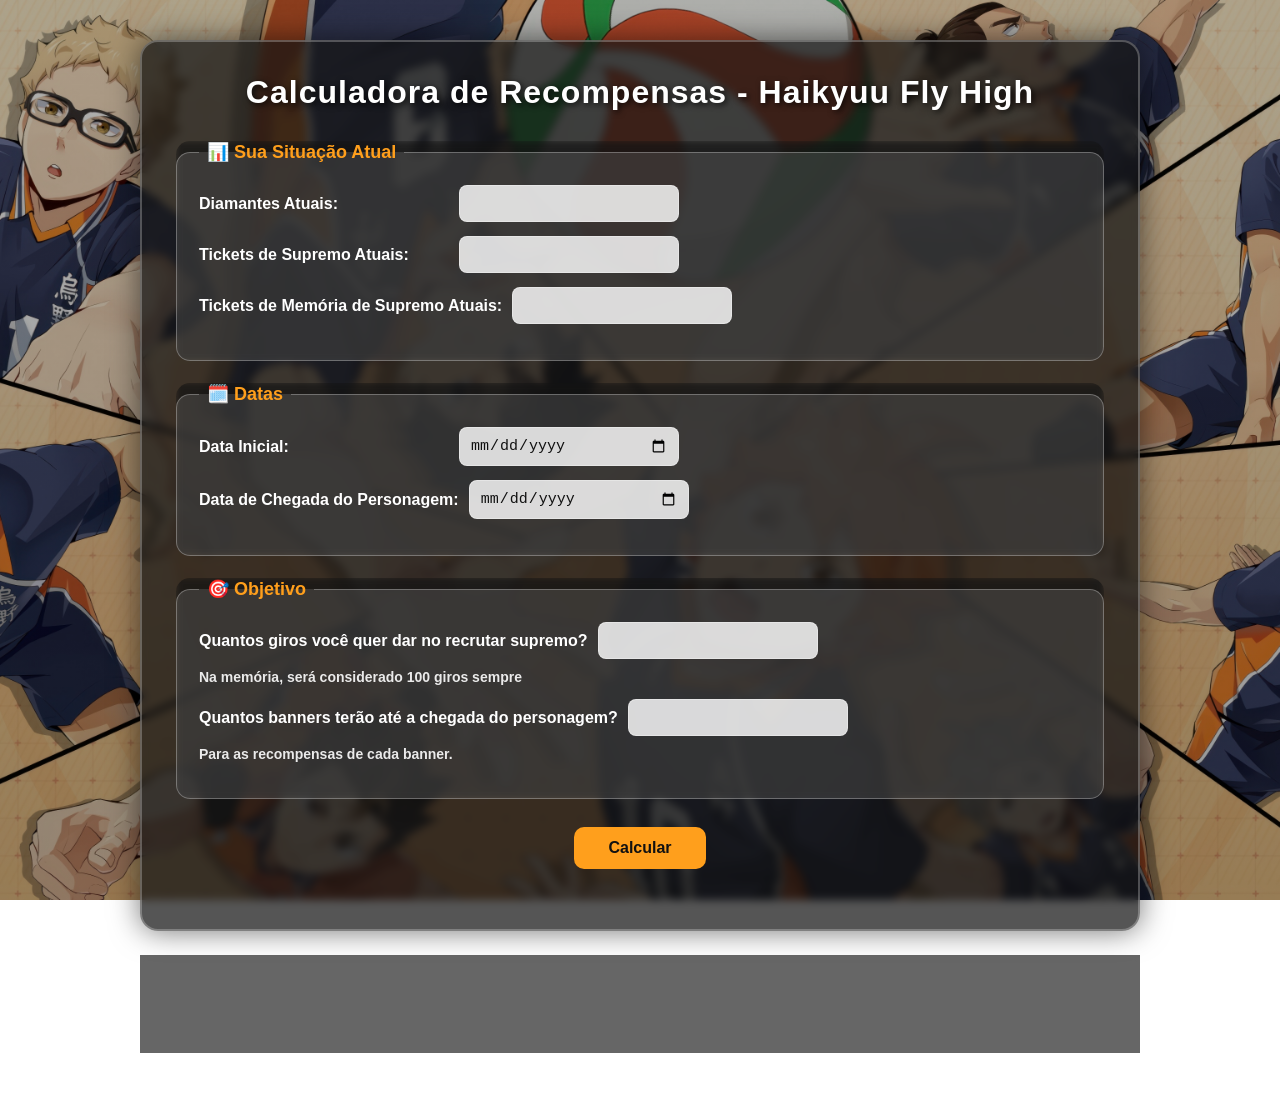
<file: index.html>
<!DOCTYPE html>
<html lang="pt-BR">
<head>
  <meta charset="UTF-8">
  <meta name="viewport" content="width=device-width, initial-scale=1.0">

  <title>Calculadora de Recompensas - Haikyuu Fly High</title>

  <!-- Arquivo CSS externo -->
  <link rel="stylesheet" href="style.css">
</head>

<body>

  <main class="container">

    <h1 class="titulo-principal">
      Calculadora de Recompensas - Haikyuu Fly High
    </h1>

    <form class="formulario-calculadora">

      <!-- Situação atual -->
      <fieldset class="secao secao-situacao">
        <legend class="titulo-secao">
          📊 Sua Situação Atual
        </legend>

        <div class="campo">
          <label for="diamantes-atuais">Diamantes Atuais:</label>
          <input 
            type="number" 
            id="diamantes-atuais" 
            name="diamantesAtuais" 
            min="0"
          >
        </div>

        <div class="campo">
          <label for="tickets-supremo-atuais">Tickets de Supremo Atuais:</label>
          <input 
            type="number" 
            id="tickets-supremo-atuais" 
            name="ticketsSupremoAtuais" 
            min="0"
          >
        </div>

        <div class="campo">
          <label for="tickets-memoria-atuais">Tickets de Memória de Supremo Atuais:</label>
          <input 
            type="number" 
            id="tickets-memoria-atuais" 
            name="ticketsMemoriaAtuais" 
            min="0"
          >
        </div>
      </fieldset>

      <!-- Datas -->
      <fieldset class="secao secao-datas">
        <legend class="titulo-secao">
          🗓️ Datas
        </legend>

        <div class="campo">
          <label for="data-inicial">Data Inicial:</label>
          <input 
            type="date" 
            id="data-inicial" 
            name="dataInicial"
          >
        </div>

        <div class="campo">
          <label for="data-chegada-personagem">Data de Chegada do Personagem:</label>
          <input 
            type="date" 
            id="data-chegada-personagem" 
            name="dataChegadaPersonagem"
          >
        </div>
      </fieldset>

      <!-- Objetivo -->
      <fieldset class="secao secao-objetivo">
        <legend class="titulo-secao">
          🎯 Objetivo
        </legend>

        <div class="campo campo-com-observacao">
          <label for="giros-supremo">
            Quantos giros você quer dar no recrutar supremo?
          </label>

          <input 
            type="number" 
            id="giros-supremo" 
            name="girosSupremo" 
            min="0"
          >

          <span class="observacao">
            Na memória, será considerado 100 giros sempre
          </span>
        </div>

        <div class="campo campo-com-observacao">
          <label for="quantidade-banners">
            Quantos banners terão até a chegada do personagem?
          </label>

          <input 
            type="number" 
            id="quantidade-banners" 
            name="quantidadeBanners" 
            min="0"
          >

            <span class="observacao">
                Para as recompensas de cada banner.
            </span>
        </div>
      </fieldset>

      <!-- Botão -->
        <div class="area-botao">
            <button type="button" id="botao-calcular" class="botao-calcular">
                Calcular
            </button>
        </div>

        <section class="secao secao-resultado" id="secao-total-obtido" style="display: none;">
            <h2 class="titulo-resultado">Total Obtido</h2>

            <p>
                Diamantes ganhos:
                <span id="resultado-diamantes">0</span>
            </p>

            <p>
                Tickets de Memória ganhos:
                <span id="resultado-tickets-memoria">0</span>
            </p>

            <p>
                Tickets Supremo ganhos:
                <span id="resultado-tickets-supremo">0</span>
            </p>
        </section>

        <section class="secao secao-total-final" id="secao-saldo-total" style="display: none;">
            <h2 class="titulo-resultado">Saldo Total até SP</h2>

            <p>
                Diamantes totais:
                <span id="total-diamantes">0</span>
            </p>

            <p>
                Tickets de Memória totais:
                <span id="total-tickets-memoria">0</span>
            </p>

            <p>
                Tickets Supremo totais:
                <span id="total-tickets-supremo">0</span>
            </p>
        </section>

        <section class="secao secao-tickets-gastos" id="secao-tickets-gastos" style="display: none;">
            <h2 class="titulo-resultado">Tickets Gastos</h2>

            <p>
                Tickets Supremo gastos:
                <span id="tickets-supremo-gastos">0</span>
            </p>

            <p>
                Tickets de Memória gastos:
                <span id="tickets-memoria-gastos">0</span>
            </p>
        </section>

        <section class="secao secao-tickets-restantes" id="secao-tickets-restantes" style="display: none;">
            <h2 class="titulo-resultado">Tickets Restantes</h2>

            <p>
                Tickets Supremo restantes:
                <span id="tickets-supremo-restantes">0</span>
            </p>

            <p>
                Tickets de Memória restantes:
                <span id="tickets-memoria-restantes">0</span>
            </p>
        </section>

        <section class="secao secao-compra-tickets" id="secao-compra-tickets" style="display: none;">
            <h2>Você Consegue, com a Compra de Tickets</h2>

            <p>
                Tickets Supremo faltantes:
                <span id="tickets-supremo-faltantes">0</span>
            </p>

            <p>
                Tickets de Memória faltantes:
                <span id="tickets-memoria-faltantes">0</span>
            </p>

            <p>
                Diamantes necessários para Tickets Supremo:
                <span id="diamantes-necessarios-supremo">0</span>
            </p>

            <p>
                Diamantes necessários para Tickets de Memória:
                <span id="diamantes-necessarios-memoria">0</span>
            </p>

            <p>
                Diamantes necessários no total:
                <span id="diamantes-necessarios-tickets">0</span>
            </p>

            <p>
                Diamantes restantes após compra:
                <span id="diamantes-restantes-apos-compra">0</span>
            </p>
        </section>

        <section class="secao secao-sem-recursos" id="secao-sem-recursos" style="display: none;">
            <h2 class="titulo-resultado">Recursos Insuficientes</h2>

            <p>
                Você não tem tickets e diamantes suficientes para a quantidade de giros desejada.
            </p>

            <p>
                Diamantes que faltam:
                <span id="diamantes-faltantes">0</span>
            </p>

            <p>
                Máximo de giros possíveis no Supremo:
                <span id="maximo-giros-possiveis">0</span>
            </p>

            <p>
                Máximo de giros possíveis na Memória:
                <span id="maximo-giros-memoria-possiveis">0</span>
            </p>
        
        </section>

    </form>

  </main>

    <footer class="rodape">
        <p>
            Contato:
            <a href="mailto:seuemail@email.com">
                taizisilveira177@gmail.com
            </a>
        </p>

        <p>
            <a href="info.html" target="_blank">
                Informações
            </a>
        </p>
    </footer>

    <script src="script.js"></script>
    
</body>
</html>
</file>
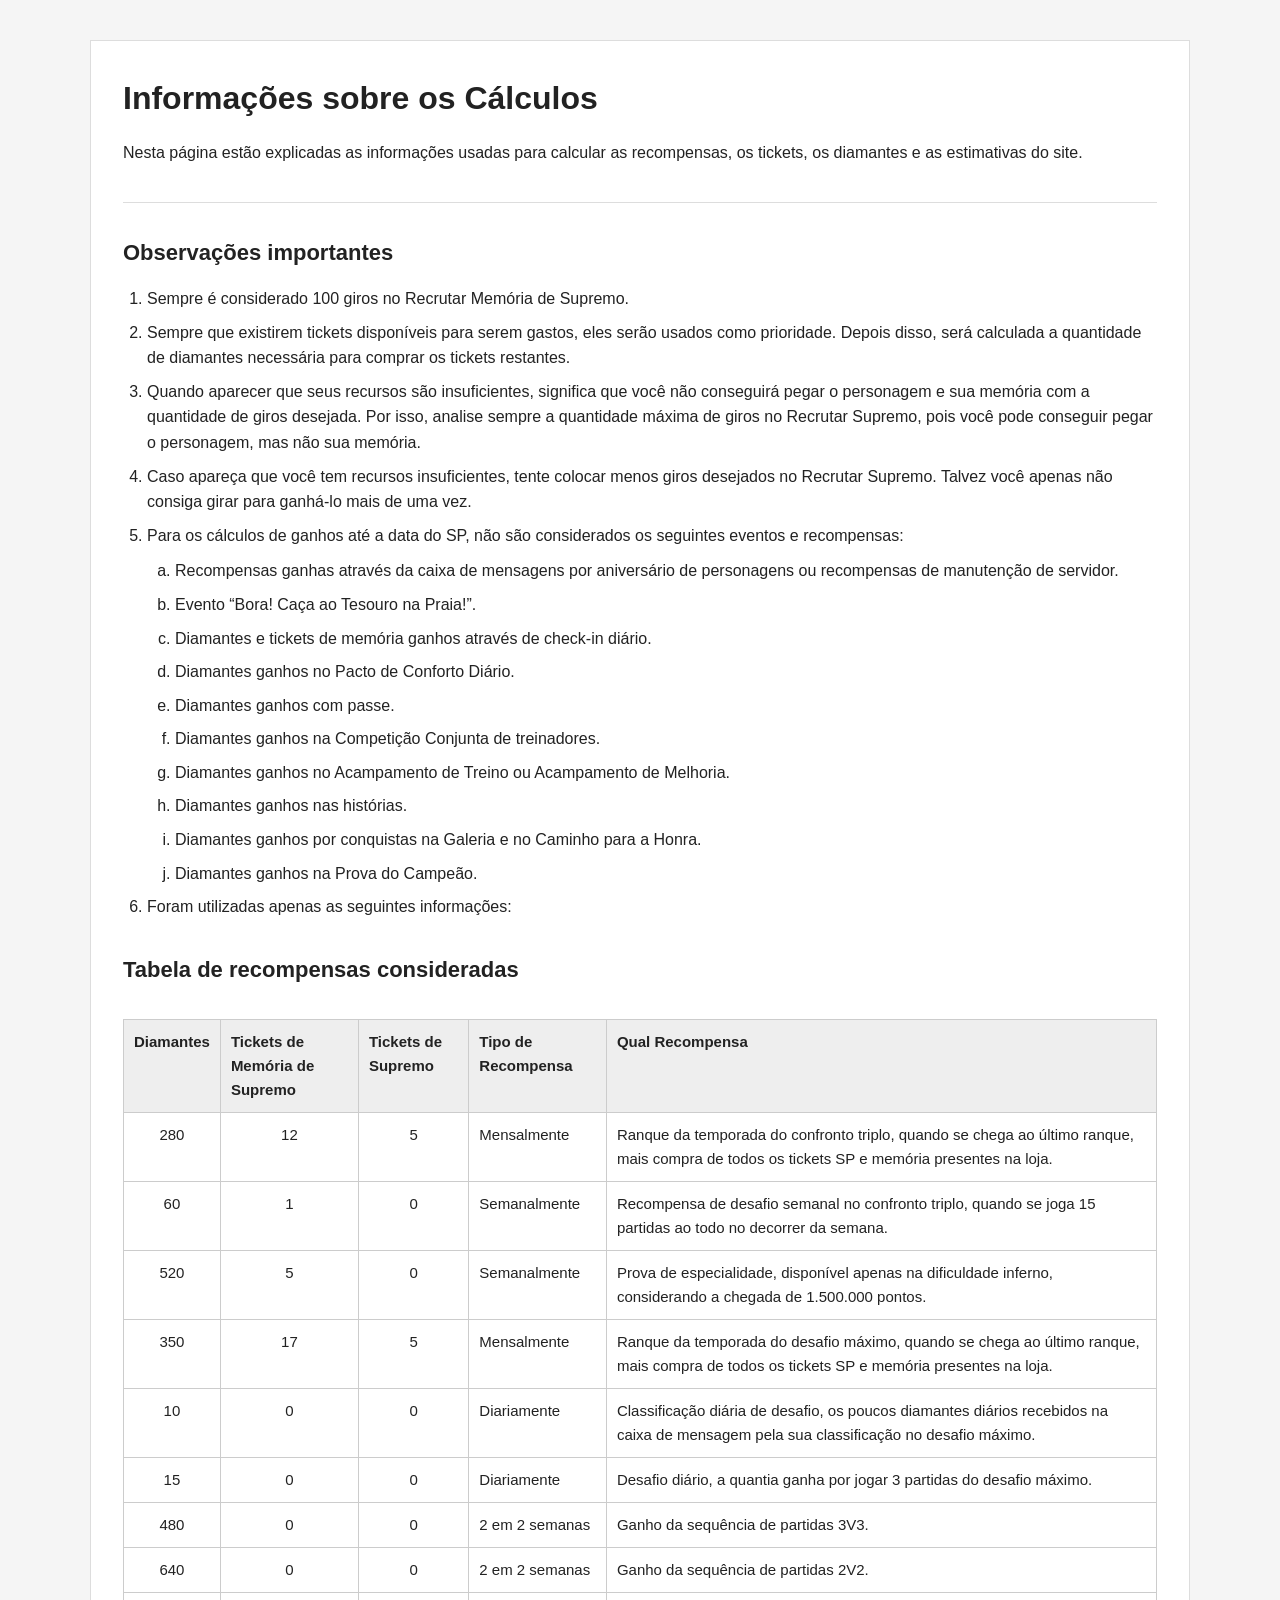
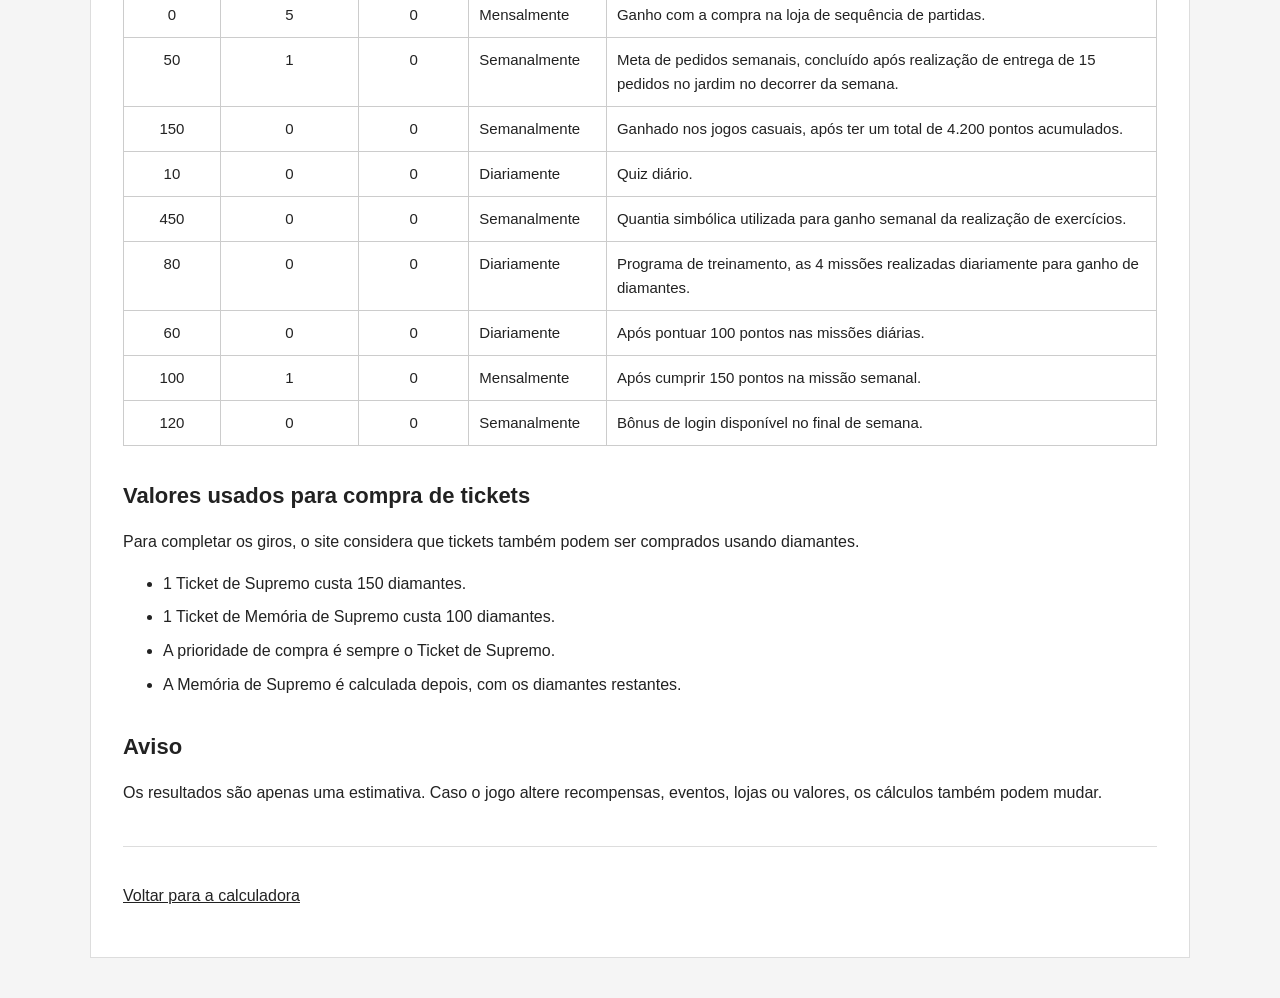
<file: info.html>
<!DOCTYPE html>
<html lang="pt-BR">
<head>
  <meta charset="UTF-8">
  <meta name="viewport" content="width=device-width, initial-scale=1.0">

  <title>Informações sobre os Cálculos</title>

 <!-- <link rel="stylesheet" href="./info.css"> -->
    <style>
        
  * {
    box-sizing: border-box;
  }

  body {
    margin: 0;
    padding: 40px 20px;
    font-family: Arial, Helvetica, sans-serif;
    background-color: #f5f5f5;
    color: #222;
    line-height: 1.6;
  }

  main,
  .container-info {
    max-width: 1100px;
    margin: 0 auto;
    padding: 32px;
    background-color: #ffffff;
    border: 1px solid #ddd;
  }

  header,
  .cabecalho-info {
    margin-bottom: 32px;
    padding-bottom: 20px;
    border-bottom: 1px solid #ddd;
  }

  h1 {
    margin-top: 0;
    margin-bottom: 12px;
    font-size: 32px;
  }

  h2 {
    margin-top: 28px;
    margin-bottom: 12px;
    font-size: 22px;
  }

  section,
  .secao-info {
    margin-bottom: 32px;
  }

  ol {
    padding-left: 24px;
  }

  li {
    margin-bottom: 8px;
  }

  .lista-letras {
    margin-top: 10px;
    padding-left: 28px;
    list-style-type: lower-alpha;
  }

  .tabela-container {
    width: 100%;
    overflow-x: auto;
    margin-top: 16px;
  }

  table,
  .tabela-recompensas {
    width: 100%;
    border-collapse: collapse;
    background-color: #fff;
    margin-top: 16px;
    font-size: 15px;
  }

  th,
  td {
    border: 1px solid #ccc;
    padding: 10px;
    text-align: left;
    vertical-align: top;
  }

  th {
    background-color: #eeeeee;
    font-weight: bold;
  }

  td:first-child,
  td:nth-child(2),
  td:nth-child(3) {
    text-align: center;
    white-space: nowrap;
  }

  td:last-child {
    min-width: 350px;
  }

  footer,
  .rodape-info {
    margin-top: 40px;
    padding-top: 20px;
    border-top: 1px solid #ddd;
  }

  a {
    color: #222;
    text-decoration: underline;
  }

  a:hover {
    color: #555;
  }

  @media (max-width: 768px) {
    body {
      padding: 20px 10px;
    }

    main,
    .container-info {
      padding: 20px;
    }

    h1 {
      font-size: 26px;
    }

    h2 {
      font-size: 20px;
    }

    table {
      font-size: 14px;
    }

    th,
    td {
      padding: 8px;
    }
  }
</style>
    

</head>

<body>

  <main class="container-info">

    <header class="cabecalho-info">
      <h1>Informações sobre os Cálculos</h1>

      <p>
        Nesta página estão explicadas as informações usadas para calcular as recompensas,
        os tickets, os diamantes e as estimativas do site.
      </p>
    </header>

    <section class="secao-info">
      <h2>Observações importantes</h2>

      <ol class="lista-info">
        <li>
          Sempre é considerado 100 giros no Recrutar Memória de Supremo.
        </li>

        <li>
          Sempre que existirem tickets disponíveis para serem gastos, eles serão usados
          como prioridade. Depois disso, será calculada a quantidade de diamantes
          necessária para comprar os tickets restantes.
        </li>

        <li>
          Quando aparecer que seus recursos são insuficientes, significa que você não
          conseguirá pegar o personagem e sua memória com a quantidade de giros desejada.
          Por isso, analise sempre a quantidade máxima de giros no Recrutar Supremo,
          pois você pode conseguir pegar o personagem, mas não sua memória.
        </li>

        <li>
          Caso apareça que você tem recursos insuficientes, tente colocar menos giros
          desejados no Recrutar Supremo. Talvez você apenas não consiga girar para
          ganhá-lo mais de uma vez.
        </li>

        <li>
          Para os cálculos de ganhos até a data do SP, não são considerados os seguintes
          eventos e recompensas:

          <ol class="lista-letras">
            <li>
              Recompensas ganhas através da caixa de mensagens por aniversário de
              personagens ou recompensas de manutenção de servidor.
            </li>

            <li>
              Evento “Bora! Caça ao Tesouro na Praia!”.
            </li>

            <li>
              Diamantes e tickets de memória ganhos através de check-in diário.
            </li>

            <li>
              Diamantes ganhos no Pacto de Conforto Diário.
            </li>

            <li>
              Diamantes ganhos com passe.
            </li>

            <li>
              Diamantes ganhos na Competição Conjunta de treinadores.
            </li>

            <li>
              Diamantes ganhos no Acampamento de Treino ou Acampamento de Melhoria.
            </li>

            <li>
              Diamantes ganhos nas histórias.
            </li>

            <li>
              Diamantes ganhos por conquistas na Galeria e no Caminho para a Honra.
            </li>

            <li>
              Diamantes ganhos na Prova do Campeão.
            </li>
          </ol>
        </li>

        <li>
          Foram utilizadas apenas as seguintes informações:
        </li>
      </ol>
    </section>

    <section class="secao-info">
      <h2>Tabela de recompensas consideradas</h2>

      <div class="tabela-container">
        <table class="tabela-recompensas">
          <thead>
            <tr>
              <th>Diamantes</th>
              <th>Tickets de Memória de Supremo</th>
              <th>Tickets de Supremo</th>
              <th>Tipo de Recompensa</th>
              <th>Qual Recompensa</th>
            </tr>
          </thead>

          <tbody>
            <tr>
              <td>280</td>
              <td>12</td>
              <td>5</td>
              <td>Mensalmente</td>
              <td>Ranque da temporada do confronto triplo, quando se chega ao último ranque, mais compra de todos os tickets SP e memória presentes na loja.</td>
            </tr>

            <tr>
              <td>60</td>
              <td>1</td>
              <td>0</td>
              <td>Semanalmente</td>
              <td>Recompensa de desafio semanal no confronto triplo, quando se joga 15 partidas ao todo no decorrer da semana.</td>
            </tr>

            <tr>
              <td>520</td>
              <td>5</td>
              <td>0</td>
              <td>Semanalmente</td>
              <td>Prova de especialidade, disponível apenas na dificuldade inferno, considerando a chegada de 1.500.000 pontos.</td>
            </tr>

            <tr>
              <td>350</td>
              <td>17</td>
              <td>5</td>
              <td>Mensalmente</td>
              <td>Ranque da temporada do desafio máximo, quando se chega ao último ranque, mais compra de todos os tickets SP e memória presentes na loja.</td>
            </tr>

            <tr>
              <td>10</td>
              <td>0</td>
              <td>0</td>
              <td>Diariamente</td>
              <td>Classificação diária de desafio, os poucos diamantes diários recebidos na caixa de mensagem pela sua classificação no desafio máximo.</td>
            </tr>

            <tr>
              <td>15</td>
              <td>0</td>
              <td>0</td>
              <td>Diariamente</td>
              <td>Desafio diário, a quantia ganha por jogar 3 partidas do desafio máximo.</td>
            </tr>

            <tr>
              <td>480</td>
              <td>0</td>
              <td>0</td>
              <td>2 em 2 semanas</td>
              <td>Ganho da sequência de partidas 3V3.</td>
            </tr>

            <tr>
              <td>640</td>
              <td>0</td>
              <td>0</td>
              <td>2 em 2 semanas</td>
              <td>Ganho da sequência de partidas 2V2.</td>
            </tr>

            <tr>
              <td>0</td>
              <td>5</td>
              <td>0</td>
              <td>Mensalmente</td>
              <td>Ganho com a compra na loja de sequência de partidas.</td>
            </tr>

            <tr>
              <td>50</td>
              <td>1</td>
              <td>0</td>
              <td>Semanalmente</td>
              <td>Meta de pedidos semanais, concluído após realização de entrega de 15 pedidos no jardim no decorrer da semana.</td>
            </tr>

            <tr>
              <td>150</td>
              <td>0</td>
              <td>0</td>
              <td>Semanalmente</td>
              <td>Ganhado nos jogos casuais, após ter um total de 4.200 pontos acumulados.</td>
            </tr>

            <tr>
              <td>10</td>
              <td>0</td>
              <td>0</td>
              <td>Diariamente</td>
              <td>Quiz diário.</td>
            </tr>

            <tr>
              <td>450</td>
              <td>0</td>
              <td>0</td>
              <td>Semanalmente</td>
              <td>Quantia simbólica utilizada para ganho semanal da realização de exercícios.</td>
            </tr>

            <tr>
              <td>80</td>
              <td>0</td>
              <td>0</td>
              <td>Diariamente</td>
              <td>Programa de treinamento, as 4 missões realizadas diariamente para ganho de diamantes.</td>
            </tr>

            <tr>
              <td>60</td>
              <td>0</td>
              <td>0</td>
              <td>Diariamente</td>
              <td>Após pontuar 100 pontos nas missões diárias.</td>
            </tr>

            <tr>
              <td>100</td>
              <td>1</td>
              <td>0</td>
              <td>Mensalmente</td>
              <td>Após cumprir 150 pontos na missão semanal.</td>
            </tr>

            <tr>
              <td>120</td>
              <td>0</td>
              <td>0</td>
              <td>Semanalmente</td>
              <td>Bônus de login disponível no final de semana.</td>
            </tr>
          </tbody>
        </table>
      </div>
    </section>

    <section class="secao-info">
      <h2>Valores usados para compra de tickets</h2>

      <p>
        Para completar os giros, o site considera que tickets também podem ser comprados
        usando diamantes.
      </p>

      <ul>
        <li>1 Ticket de Supremo custa 150 diamantes.</li>
        <li>1 Ticket de Memória de Supremo custa 100 diamantes.</li>
        <li>A prioridade de compra é sempre o Ticket de Supremo.</li>
        <li>A Memória de Supremo é calculada depois, com os diamantes restantes.</li>
      </ul>
    </section>

    <section class="secao-info">
      <h2>Aviso</h2>

      <p>
        Os resultados são apenas uma estimativa. Caso o jogo altere recompensas,
        eventos, lojas ou valores, os cálculos também podem mudar.
      </p>
    </section>

    <footer class="rodape-info">
      <p>
        <a href="index.html">Voltar para a calculadora</a>
      </p>
    </footer>

  </main>

</body>
</html>
</file>
<file: style.css>
/* ===============================
   CONFIGURAÇÕES GERAIS
================================ */

* {
  box-sizing: border-box;
}

body {
  margin: 0;
  min-height: 100vh;
  font-family: Arial, Helvetica, sans-serif;
  color: #ffffff;

  background-image:
    linear-gradient(rgba(0, 0, 0, 0.30), rgba(0, 0, 0, 0.40)),
    url("fundo.jpg");

  background-size: cover;
  background-position: center;
  background-repeat: no-repeat;
  background-attachment: fixed;

  padding: 40px 20px;
}

/* ===============================
   CONTAINER PRINCIPAL
================================ */

.container {
  max-width: 1000px;
  margin: 0 auto;
  padding: 32px;

  background-color: rgba(20, 20, 20, 0.72);
  border: 2px solid rgba(255, 255, 255, 0.25);
  border-radius: 18px;

  box-shadow: 0 0 30px rgba(0, 0, 0, 0.55);
  backdrop-filter: blur(4px);
}

/* ===============================
   TÍTULO
================================ */

.titulo-principal {
  margin: 0 0 30px 0;
  text-align: center;

  font-size: 32px;
  letter-spacing: 1px;
  color: #ffffff;

  text-shadow: 2px 2px 6px rgba(0, 0, 0, 0.8);
}

/* ===============================
   FORMULÁRIO
================================ */

.formulario-calculadora {
  width: 100%;
}

/* ===============================
   SEÇÕES
================================ */

.secao {
  margin-bottom: 22px;
  padding: 22px;

  background-color: rgba(255, 255, 255, 0.13);
  border: 1px solid rgba(255, 255, 255, 0.28);
  border-radius: 14px;

  backdrop-filter: blur(3px);
}

.titulo-secao,
legend {
  padding: 0 8px;
  font-size: 18px;
  font-weight: bold;
  color: #ff9f1c;
}

/* ===============================
   CAMPOS
================================ */

.campo {
  display: flex;
  align-items: center;
  gap: 10px;

  margin-bottom: 14px;
  flex-wrap: wrap;
}

.campo label {
  min-width: 250px;
  font-weight: bold;
  color: #ffffff;
}

.campo input {
  width: 220px;
  padding: 9px 10px;

  border: 1px solid rgba(255, 255, 255, 0.35);
  border-radius: 8px;

  background-color: rgba(255, 255, 255, 0.82);
  color: #111111;

  font-size: 15px;
  outline: none;
}

.campo input:focus {
  border-color: #ff9f1c;
  box-shadow: 0 0 8px rgba(255, 159, 28, 0.7);
}

.observacao {
  font-size: 14px;
  color: #eeeeee;
  opacity: 0.9;
}

/* ===============================
   BOTÃO
================================ */

.area-botao {
  text-align: center;
  margin: 28px 0;
}

.botao-calcular {
  padding: 12px 34px;

  border: none;
  border-radius: 10px;

  background-color: #ff9f1c;
  color: #111111;

  font-size: 16px;
  font-weight: bold;
  cursor: pointer;

  transition: 0.2s ease;
}

.botao-calcular:hover {
  background-color: #ffb347;
  transform: translateY(-2px);
  box-shadow: 0 8px 18px rgba(0, 0, 0, 0.35);
}

.botao-calcular:active {
  transform: translateY(0);
}

/* ===============================
   RESULTADOS
================================ */

.secao-resultado,
.secao-total-final,
.secao-tickets-gastos,
.secao-tickets-restantes,
.secao-compra-tickets,
.secao-sem-recursos {
  background-color: rgba(0, 0, 0, 0.48);
  border-left: 4px solid #ff9f1c;
}

.titulo-resultado,
.secao h2 {
  margin-top: 0;
  margin-bottom: 16px;

  font-size: 24px;
  color: #ff9f1c;
}

.secao p {
  margin: 10px 0;
  font-size: 16px;
}

.secao span {
  font-weight: bold;
  color: #ffffff;
}

/* ===============================
   SEÇÃO DE RECURSOS INSUFICIENTES
================================ */

.secao-sem-recursos {
  border-left-color: #ff4d4d;
}

.secao-sem-recursos h2 {
  color: #ff6b6b;
}

/* ===============================
   RODAPÉ
================================ */

.rodape {
  max-width: 1000px;
  margin: 24px auto 0 auto;
  padding: 18px 24px;

  text-align: center;

  background-color: rgba(20, 20, 20, 0.65);
  border: 1px solid rgba(255, 255, 255, 0.22);
  border-radius: 14px;

  backdrop-filter: blur(3px);
}

.rodape p {
  margin: 8px 0;
}

.rodape a {
  color: #ff9f1c;
  text-decoration: none;
  font-weight: bold;
}

.rodape a:hover {
  text-decoration: underline;
}

/* ===============================
   RESPONSIVIDADE
================================ */

@media (max-width: 700px) {
  body {
    padding: 20px 12px;
  }

  .container {
    padding: 22px;
  }

  .titulo-principal {
    font-size: 24px;
  }

  .campo {
    flex-direction: column;
    align-items: flex-start;
  }

  .campo label {
    min-width: 100%;
  }

  .campo input {
    width: 100%;
  }

  .botao-calcular {
    width: 100%;
  }
}
</file>
